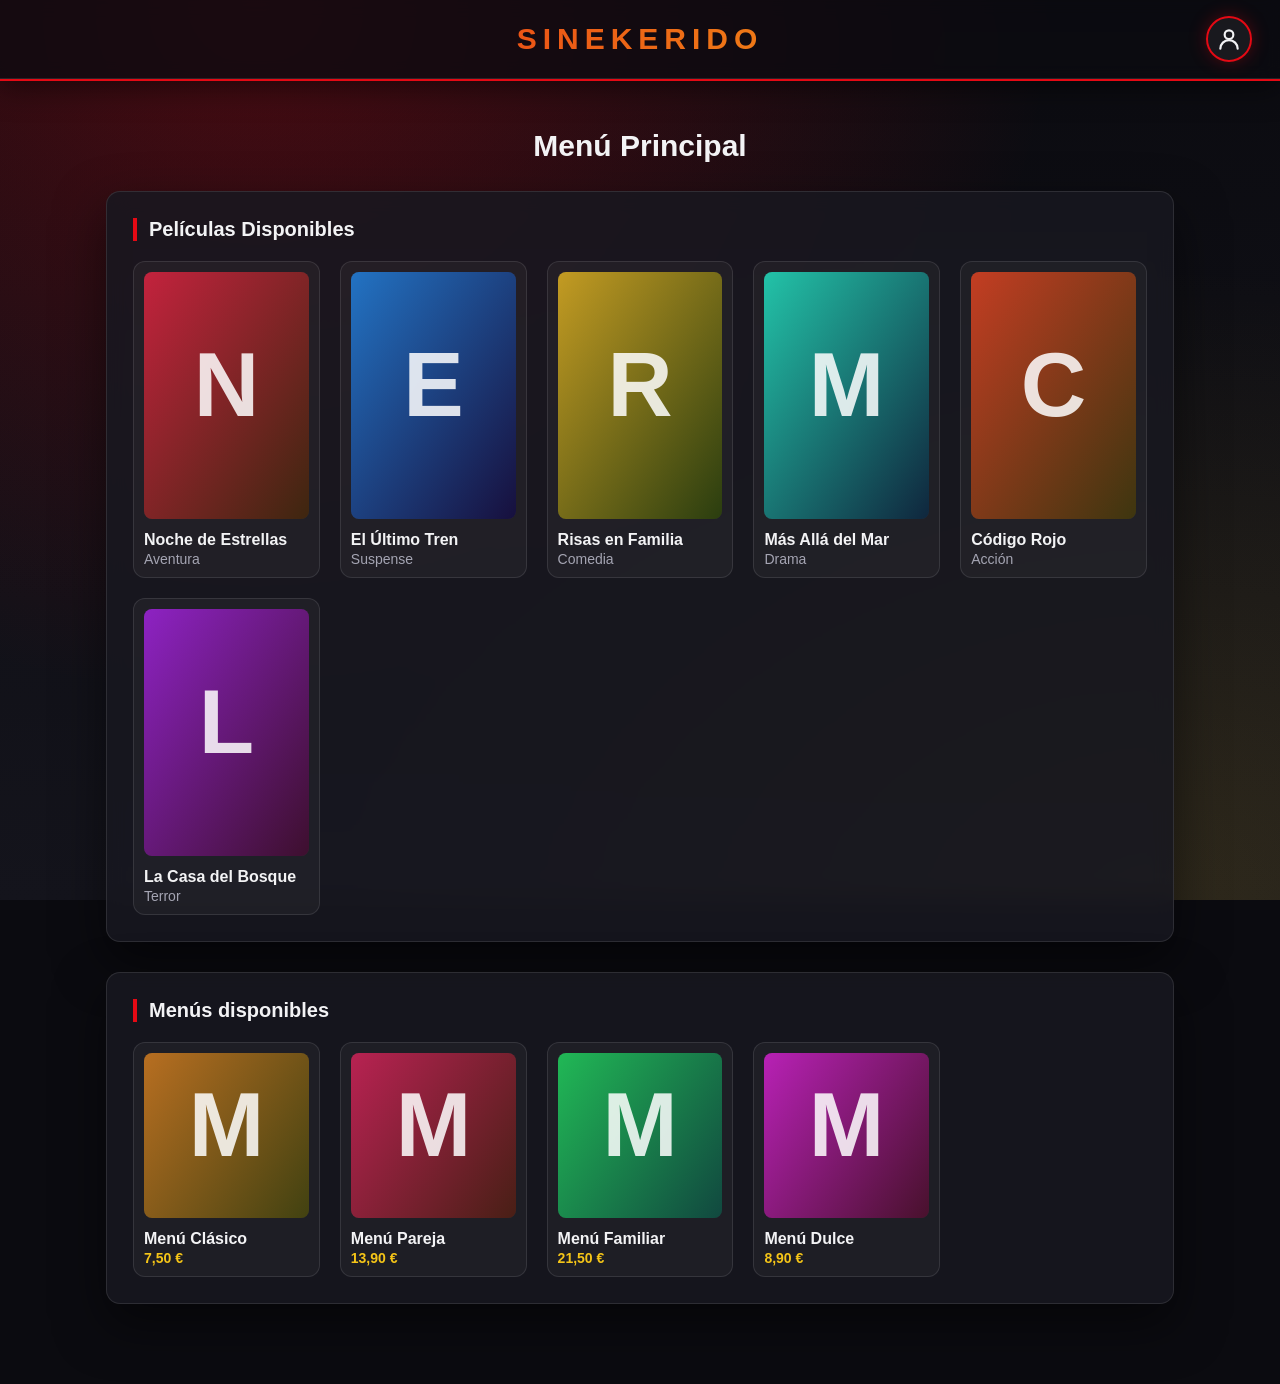
<file: src/index.html>
<!DOCTYPE html>
<html lang="es">
<head>
    <meta charset="UTF-8">
    <meta name="viewport" content="width=device-width, initial-scale=1.0">
    <title>SineKerido - Menú principal</title>
    <link rel="stylesheet" href="styles.css">
    <script src="index.js" defer></script>
</head>
<body class="login-body">

    <header class="main-header">
        <h1>SineKerido</h1>

        <!-- Icono de usuario (clicable): va al login o al perfil según haya sesión -->
        <a href="login.html" class="icono-usuario" id="enlace-usuario" title="Iniciar sesión" aria-label="Iniciar sesión">
            <svg viewBox="0 0 24 24" width="26" height="26" fill="none" stroke="currentColor" stroke-width="2" stroke-linecap="round" stroke-linejoin="round" aria-hidden="true">
                <circle cx="12" cy="8" r="4"></circle>
                <path d="M4 21c0-4.4 3.6-8 8-8s8 3.6 8 8"></path>
            </svg>
        </a>
    </header>

    <main class="menu-principal">
        <h2 class="titulo-menu">Menú Principal</h2>

        <section class="seccion" aria-labelledby="titulo-peliculas">
            <h3 id="titulo-peliculas">Películas Disponibles</h3>
            <div class="tarjetas" id="lista-peliculas"></div>
        </section>

        <section class="seccion" aria-labelledby="titulo-menus">
            <h3 id="titulo-menus">Menús disponibles</h3>
            <div class="tarjetas cuadradas" id="lista-menus"></div>
        </section>
    </main>

    <!-- Detalle de un menú -->
    <dialog id="dialogo-menu">
        <h3 id="menu-titulo"></h3>
        <p id="menu-descripcion"></p>
        <p class="menu-precio" id="menu-precio"></p>
        <div class="acciones">
            <button type="button" id="menu-cerrar">Cerrar</button>
            <button type="button" id="menu-anadir" class="rojo">Añadir al pedido</button>
        </div>
    </dialog>

    <p class="toast" id="toast" role="status" aria-live="polite"></p>

</body>
</html>
</file>
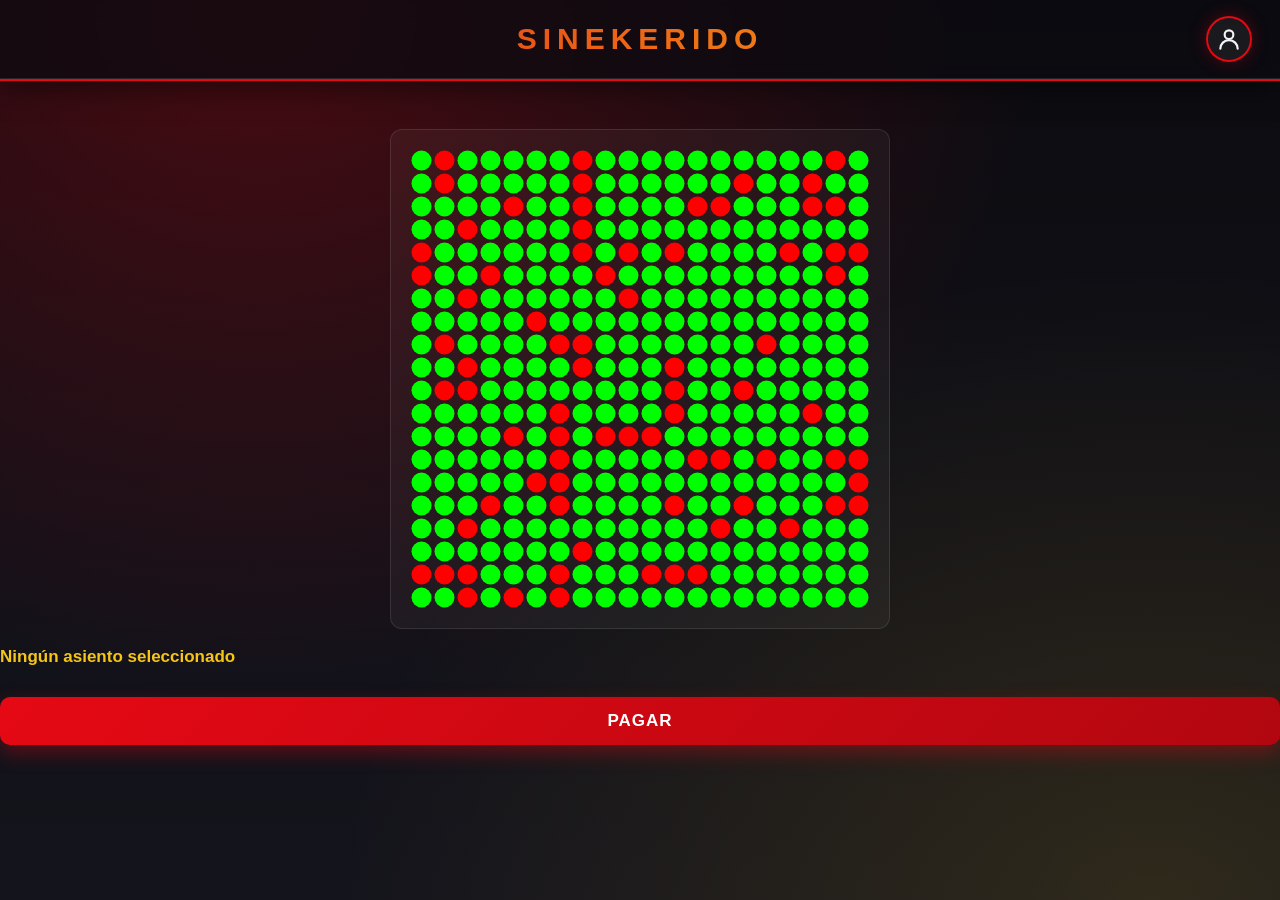
<file: src/asientos.html>
<!DOCTYPE html>
<html lang="en">
<head>
    <meta charset="UTF-8">
    <meta name="viewport" content="width=device-width, initial-scale=1.0">
    <meta name="author" content="Santiago">
    <title>Document</title>
    <link rel="stylesheet" href="styles.css">
    <script src="asientos.js" defer></script>
</head>
<body class="login-body">
    <header class="main-header">
        <h1>SineKerido</h1>

        <!-- Icono de usuario (clicable): va al login o al perfil según haya sesión -->
        <a href="login.html" class="icono-usuario" id="enlace-usuario" title="Iniciar sesión" aria-label="Iniciar sesión">
            <svg viewBox="0 0 24 24" width="26" height="26" fill="none" stroke="currentColor" stroke-width="2" stroke-linecap="round" stroke-linejoin="round" aria-hidden="true">
                <circle cx="12" cy="8" r="4"></circle>
                <path d="M4 21c0-4.4 3.6-8 8-8s8 3.6 8 8"></path>
            </svg>
        </a>
    </header>
    <canvas id="select-seats" width="500" height="500"></canvas>
    <p id="selected-seats"></p>
    <button id="payment-button" class="btn-submit">Pagar</button>
</body>
</html>
</file>
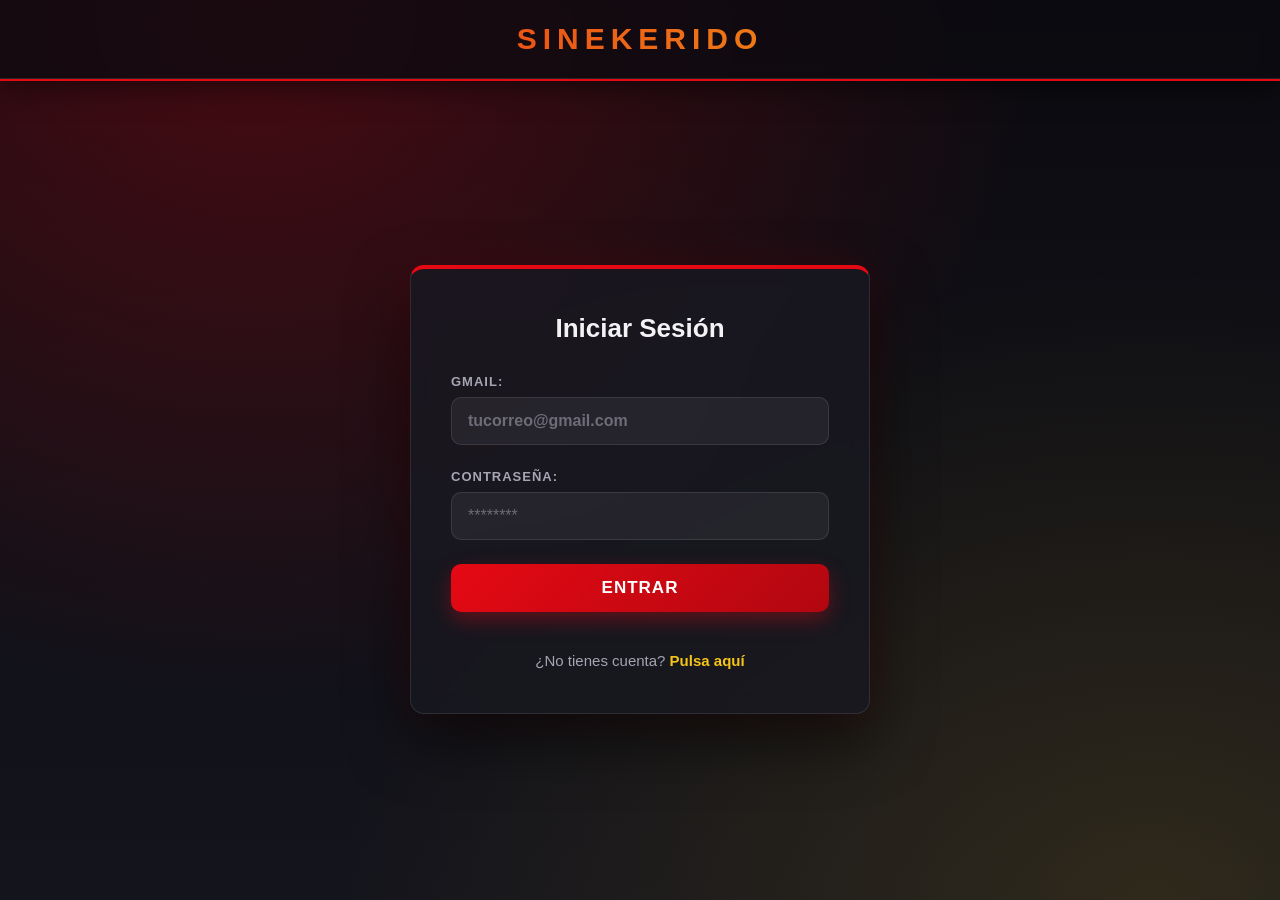
<file: src/login.html>
<!DOCTYPE html>
<html lang="es">
<head>
    <meta charset="UTF-8">
    <meta name="viewport" content="width=device-width, initial-scale=1.0">
    <title>SineKerido - Iniciar Sesión</title>
    <link rel="stylesheet" href="styles.css">
    <script src="login.js" defer></script>
</head>
<body class="login-body">

    <header class="main-header">
        <h1>SineKerido</h1>
    </header>

    <main class="login-container">

        <div class="login-box">
            <h2 id="titulo-formulario">Iniciar Sesión</h2>

            <form id="login-form" action="#" method="POST" novalidate>

                <!-- Solo visible al crear cuenta -->
                <div class="form-group" id="grupo-nombre" hidden>
                    <label for="nombre">Nombre:</label>
                    <input type="text" id="nombre" name="nombre" autocomplete="name" placeholder="Tu nombre">
                </div>

                <div class="form-group">
                    <label for="email">Gmail:</label>
                    <input type="email" id="email" name="email" required autocomplete="email" placeholder="tucorreo@gmail.com">
                </div>

                <div class="form-group">
                    <label for="password">Contraseña:</label>
                    <input type="password" id="password" name="password" required autocomplete="current-password" placeholder="********">
                </div>

                <!-- Solo visible al crear cuenta -->
                <div class="form-group" id="grupo-password2" hidden>
                    <label for="password2">Repetir contraseña:</label>
                    <input type="password" id="password2" name="password2" autocomplete="new-password" placeholder="********">
                </div>

                <p id="mensaje" class="mensaje" role="alert" aria-live="polite"></p>

                <button type="submit" class="btn-submit" id="btn-enviar">Entrar</button>
            </form>

            <div class="login-footer">
                <p><span id="texto-cambio">¿No tienes cuenta?</span> <a href="#" id="enlace-cambio">Pulsa aquí</a></p>
            </div>

        </div>
    </main>

</body>
</html>
</file>
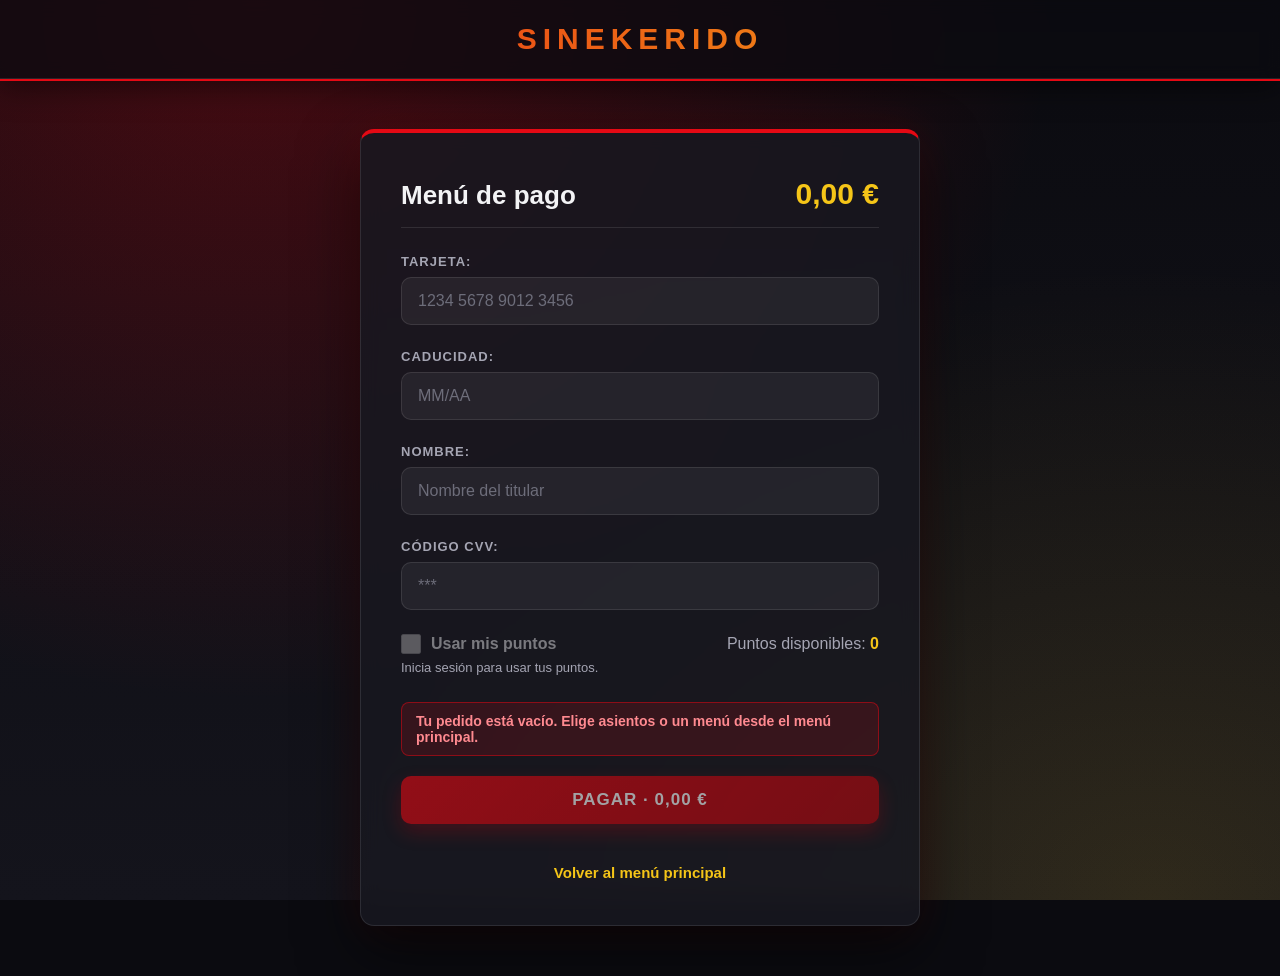
<file: src/pago.html>
<!DOCTYPE html>
<html lang="es">
<head>
    <meta charset="UTF-8">
    <meta name="viewport" content="width=device-width, initial-scale=1.0">
    <title>SineKerido - Pago</title>
    <link rel="stylesheet" href="styles.css">
    <script src="pago.js" defer></script>
</head>
<body class="login-body">

    <header class="main-header">
        <h1>SineKerido</h1>
    </header>

    <main class="login-container">
        <div class="login-box pago-box">

            <!-- Formulario de pago -->
            <section id="seccion-pago">
                <div class="pago-cabecera">
                    <h2>Menú de pago</h2>
                    <span class="precio-total" id="precio">0,00 €</span>
                </div>

                <ul class="resumen-lineas" id="resumen"></ul>

                <form id="form-pago" action="#" method="POST" novalidate autocomplete="on">

                    <div class="form-group">
                        <label for="tarjeta">Tarjeta:</label>
                        <input type="text" id="tarjeta" name="tarjeta" inputmode="numeric" autocomplete="cc-number" placeholder="1234 5678 9012 3456" maxlength="23">
                    </div>

                    <div class="form-group">
                        <label for="caducidad">Caducidad:</label>
                        <input type="text" id="caducidad" name="caducidad" inputmode="numeric" autocomplete="cc-exp" placeholder="MM/AA" maxlength="5">
                    </div>

                    <div class="form-group">
                        <label for="nombre">Nombre:</label>
                        <input type="text" id="nombre" name="nombre" autocomplete="cc-name" placeholder="Nombre del titular">
                    </div>

                    <div class="form-group">
                        <label for="cvv">Código CVV:</label>
                        <input type="password" id="cvv" name="cvv" inputmode="numeric" autocomplete="cc-csc" placeholder="***" maxlength="4">
                    </div>

                    <div class="fila-puntos">
                        <label class="check" for="usar-puntos">
                            <input type="checkbox" id="usar-puntos">
                            <span>Usar mis puntos</span>
                        </label>
                        <span class="puntos-disponibles">Puntos disponibles: <strong id="puntos">0</strong></span>
                    </div>
                    <p class="nota-puntos" id="nota-puntos"></p>

                    <p id="mensaje" class="mensaje" role="alert" aria-live="polite"></p>

                    <button type="submit" class="btn-submit" id="btn-pagar">Pagar <span id="btn-total"></span></button>
                </form>

                <div class="login-footer">
                    <p><a href="index.html">Volver al menú principal</a></p>
                </div>
            </section>

            <!-- Confirmación (se muestra tras pagar) -->
            <section id="confirmacion" class="confirmacion" hidden>
                <div class="confirmacion-icono" aria-hidden="true">&#10003;</div>
                <h2>¡Pago realizado!</h2>
                <p class="confirmacion-texto" id="confirmacion-texto"></p>
                <p class="confirmacion-ref">Referencia: <strong id="confirmacion-ref"></strong></p>
                <a href="index.html" class="btn-submit btn-enlace">Volver al menú principal</a>
            </section>

        </div>
    </main>

</body>
</html>
</file>
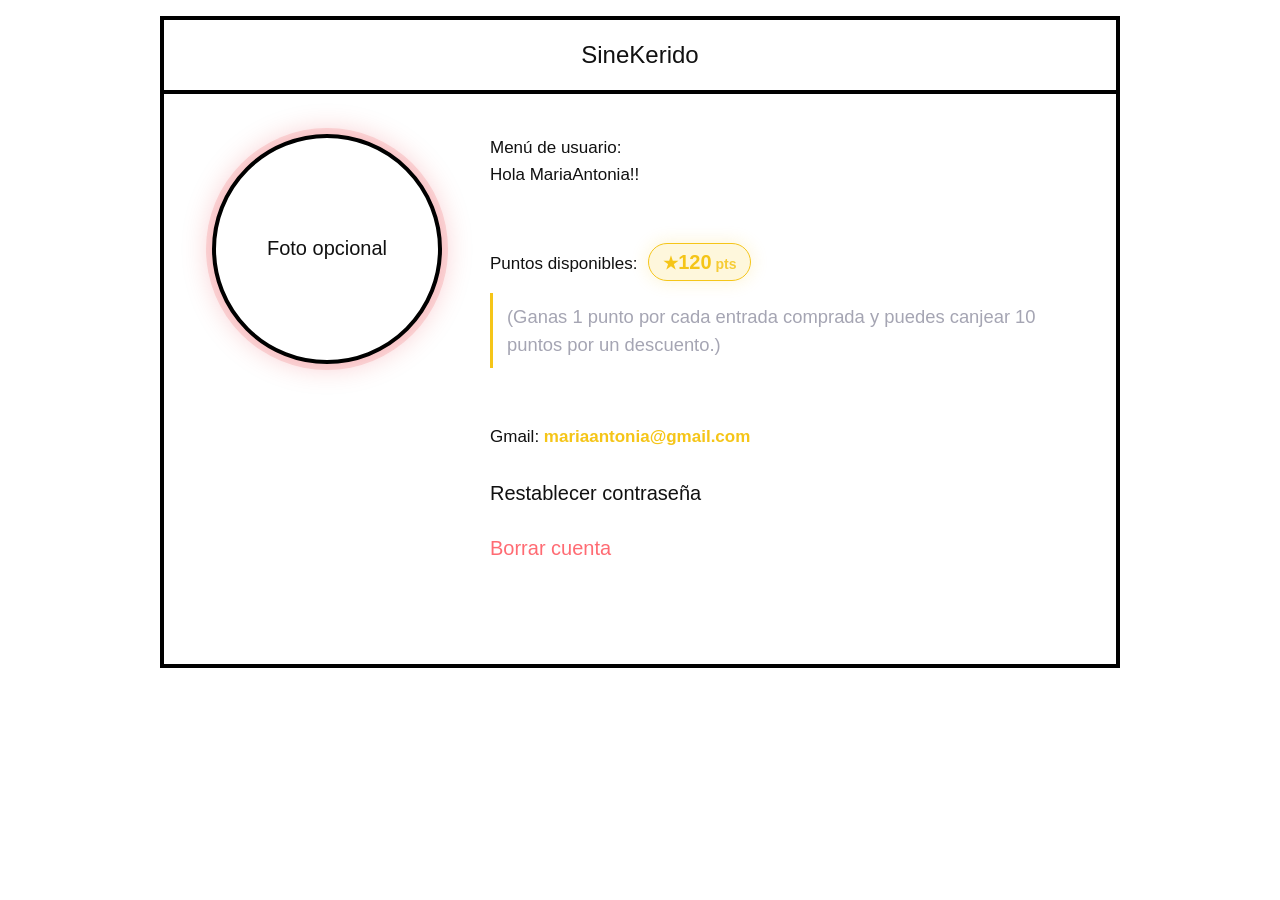
<file: src/perfilusuario.html>
<!DOCTYPE html>
<html lang="es">
<head>
  <meta charset="UTF-8">
  <meta name="viewport" content="width=device-width, initial-scale=1.0">
  <title>SineKerido - Menú de usuario</title>
  <link rel="stylesheet" href="styles.css">
  <style>
    * { box-sizing: border-box; }

    body {
      margin: 0;
      font-family: Calibri, "Segoe UI", Arial, sans-serif;
      font-size: 1.25rem;
      color: #111;
      background: #fff;
    }

    .marco {
      max-width: 960px;
      margin: 1rem auto;
      border: 4px solid #000;
    }

    header {
      border-bottom: 4px solid #000;
      text-align: center;
      padding: 1.3rem 1rem;
      font-size: 1.5rem;
    }

    main {
      display: flex;
      gap: 3rem;
      padding: 2.5rem 3rem 3rem;
      align-items: flex-start;
    }

    /* Foto opcional */
    .foto {
      flex: 0 0 230px;
      width: 230px;
      height: 230px;
      border: 4px solid #000;
      border-radius: 50%;
      display: flex;
      align-items: center;
      justify-content: center;
      text-align: center;
      cursor: pointer;
      overflow: hidden;
      background: #fff center / cover no-repeat;
      padding: 0;
      font: inherit;
      color: inherit;
    }
    .foto:hover, .foto:focus-visible { background-color: #f1f1f1; outline: none; }
    .foto.con-imagen span { display: none; }

    .datos { flex: 1; min-width: 0; }
    .datos > * { margin: 0 0 2rem; }

    .bloque small, .bloque .politica {
      display: block;
      font-size: 1.15rem;
    }

    .puntos { font-weight: bold; }

    /* Botones con aspecto de texto, como en el boceto */
    .enlace {
      background: none;
      border: none;
      padding: 0;
      font: inherit;
      color: inherit;
      cursor: pointer;
      text-align: left;
    }
    .enlace:hover, .enlace:focus-visible { text-decoration: underline; outline: none; }
    .enlace.peligro:hover { color: #b00020; }

    /* Aviso temporal */
    #aviso {
      min-height: 1.5rem;
      font-size: 1rem;
      color: #0a6b2d;
    }

    /* Ventana de confirmación */
    dialog {
      border: 3px solid #000;
      padding: 1.5rem 2rem;
      max-width: 420px;
      font-size: 1.1rem;
    }
    dialog::backdrop { background: rgba(0, 0, 0, .45); }
    dialog .acciones { display: flex; gap: 1rem; justify-content: flex-end; margin-top: 1.5rem; }
    dialog button {
      font: inherit;
      padding: .4rem 1rem;
      border: 2px solid #000;
      background: #fff;
      cursor: pointer;
    }
    dialog button.rojo { background: #b00020; color: #fff; border-color: #b00020; }

    @media (max-width: 700px) {
      main { flex-direction: column; align-items: center; padding: 1.5rem; gap: 1.5rem; }
      .datos { width: 100%; }
    }
  </style>
</head>
<body>
  <div class="marco">
    <header>SineKerido</header>

    <main>
      <button type="button" class="foto" id="foto" title="Cambiar foto" aria-label="Cambiar foto de perfil">
        <span>Foto opcional</span>
      </button>
      <input type="file" id="inputFoto" accept="image/*" hidden>

      <section class="datos">
        <div class="bloque">
          Menú de usuario:<br>
          Hola <span id="nombre">MariaAntonia</span>!!
        </div>

        <div class="bloque">
          Puntos disponibles: <span class="puntos" id="puntos">0</span>
          <span class="politica" id="politica"></span>
        </div>

        <div class="bloque">Gmail: <span id="email"></span></div>

        <div><button type="button" class="enlace" id="btnPassword">Restablecer contraseña</button></div>

        <div><button type="button" class="enlace peligro" id="btnBorrar">Borrar cuenta</button></div>

        <div id="aviso" role="status" aria-live="polite"></div>
      </section>
    </main>
  </div>

  <dialog id="dialogo">
    <p id="dialogoTexto"></p>
    <div class="acciones">
      <button type="button" id="dialogoCancelar">Cancelar</button>
      <button type="button" id="dialogoAceptar" class="rojo">Aceptar</button>
    </div>
  </dialog>

  <script src="perfilusuario.js"></script>
</body>
</html>
</file>
<file: src/styles.css>
/*
ARCHIVO DE CSS. CREAR TODO EL CSS EN ESTE ARCHIVO.
Tema: cine online (oscuro, rojo carmesí y dorado)
Páginas: login.html, perfilusuario.html, asientos.html
*/

/* ---------- Variables ---------- */
:root {
    --fondo: #0b0b10;
    --fondo-tarjeta: rgba(24, 24, 32, 0.85);
    --borde: rgba(255, 255, 255, 0.1);
    --texto: #f3f3f5;
    --texto-suave: #a5a5b3;
    --rojo: #e50914;
    --rojo-oscuro: #b20710;
    --dorado: #f5c518;
    --verde: #3ddc84;
    --radio: 14px;
}

/* ---------- Base (todas las páginas) ---------- */
* {
    margin: 0;
    padding: 0;
    box-sizing: border-box;
    font-family: "Segoe UI", "Helvetica Neue", Arial, sans-serif;
}

body,
body.login-body {
    background-color: var(--fondo);
    background-image:
        radial-gradient(ellipse at 20% 0%, rgba(229, 9, 20, 0.28), transparent 55%),
        radial-gradient(ellipse at 90% 100%, rgba(245, 197, 24, 0.12), transparent 50%),
        linear-gradient(180deg, #0b0b10 0%, #14141c 100%);
    background-attachment: fixed;
    color: var(--texto);
    display: flex;
    flex-direction: column;
    min-height: 100vh;
}

/* ---------- Cabecera ---------- */
.main-header {
    text-align: center;
    padding: 22px 0;
    background: rgba(11, 11, 16, 0.75);
    backdrop-filter: blur(8px);
    border-bottom: 1px solid var(--borde);
    box-shadow: 0 2px 0 var(--rojo), 0 8px 30px rgba(0, 0, 0, 0.5);
    margin-bottom: 50px;
}

.main-header h1 {
    font-size: 30px;
    font-weight: 800;
    letter-spacing: 6px;
    text-transform: uppercase;
    background: linear-gradient(90deg, var(--rojo), var(--dorado));
    -webkit-background-clip: text;
    background-clip: text;
    -webkit-text-fill-color: transparent;
}

/* ---------- Contenedor y tarjeta (login, perfil, asientos) ---------- */
.login-container {
    display: flex;
    justify-content: center;
    align-items: center;
    flex: 1;
    padding: 0 16px 50px;
}

.login-box {
    width: 100%;
    max-width: 460px;
    padding: 44px 40px;
    background: var(--fondo-tarjeta);
    backdrop-filter: blur(10px);
    border: 1px solid var(--borde);
    border-top: 4px solid var(--rojo);
    border-radius: var(--radio);
    box-shadow: 0 25px 60px rgba(0, 0, 0, 0.6), 0 0 40px rgba(229, 9, 20, 0.12);
    animation: aparecer 0.6s ease both;
}

.login-box h2 {
    font-size: 26px;
    font-weight: 700;
    margin-bottom: 30px;
    text-align: center;
}

/* ---------- Formulario ---------- */
.form-group {
    margin-bottom: 24px;
}

.form-group label {
    display: block;
    font-size: 13px;
    font-weight: 600;
    letter-spacing: 1px;
    text-transform: uppercase;
    color: var(--texto-suave);
    margin-bottom: 8px;
}

.form-group input {
    width: 100%;
    padding: 14px 16px;
    font-size: 16px;
    color: var(--texto);
    background: rgba(255, 255, 255, 0.06);
    border: 1px solid var(--borde);
    border-radius: 10px;
    outline: none;
    transition: border-color 0.25s, box-shadow 0.25s, background 0.25s;
}

.form-group input::placeholder {
    color: #6d6d7a;
}

.form-group input:focus {
    border-color: var(--rojo);
    background: rgba(255, 255, 255, 0.09);
    box-shadow: 0 0 0 4px rgba(229, 9, 20, 0.2);
}

/* ---------- Botón principal ---------- */
.btn-submit {
    width: 100%;
    padding: 14px;
    background: linear-gradient(135deg, var(--rojo), var(--rojo-oscuro));
    color: #fff;
    border: none;
    border-radius: 10px;
    font-size: 17px;
    font-weight: 700;
    letter-spacing: 1px;
    text-transform: uppercase;
    cursor: pointer;
    margin-bottom: 20px;
    box-shadow: 0 8px 20px rgba(229, 9, 20, 0.35);
    transition: transform 0.2s, box-shadow 0.2s, filter 0.2s;
}

.btn-submit:hover {
    transform: translateY(-2px);
    filter: brightness(1.12);
    box-shadow: 0 12px 28px rgba(229, 9, 20, 0.5);
}

.btn-submit:active {
    transform: translateY(0);
}

/* ---------- Pie ---------- */
.login-footer {
    margin-top: 20px;
    font-size: 15px;
    text-align: center;
    color: var(--texto-suave);
}

.login-footer a {
    color: var(--dorado);
    text-decoration: none;
    font-weight: 700;
    border-bottom: 1px solid transparent;
    transition: color 0.2s, border-color 0.2s;
}

.login-footer a:hover {
    color: #fff;
    border-color: var(--dorado);
}

/* =====================================================
   PERFIL DE USUARIO
   ===================================================== */
.perfil-box {
    max-width: 860px;
}

.perfil-box h2 {
    text-align: left;
    margin-bottom: 28px;
}

.perfil-layout {
    display: flex;
    align-items: center;
    gap: 48px;
}

/* Foto opcional (círculo clicable) */
.foto {
    flex: 0 0 200px;
    width: 200px;
    height: 200px;
    display: flex;
    align-items: center;
    justify-content: center;
    text-align: center;
    padding: 12px;
    border: 3px solid var(--rojo);
    border-radius: 50%;
    background-color: rgba(255, 255, 255, 0.06);
    background-size: cover;
    background-position: center;
    background-repeat: no-repeat;
    color: var(--texto-suave);
    font-size: 15px;
    cursor: pointer;
    overflow: hidden;
    box-shadow: 0 0 30px rgba(229, 9, 20, 0.25);
    transition: transform 0.25s, border-color 0.25s, box-shadow 0.25s;
}

.foto:hover,
.foto:focus-visible {
    outline: none;
    transform: scale(1.04);
    border-color: var(--dorado);
    box-shadow: 0 0 36px rgba(245, 197, 24, 0.35);
}

.foto.con-imagen span {
    display: none;
}

.datos {
    flex: 1;
    min-width: 0;
}

.datos > * {
    margin-bottom: 24px;
}

.datos > *:last-child {
    margin-bottom: 0;
}

.bloque {
    font-size: 17px;
    line-height: 1.6;
}

.bloque .saludo {
    display: block;
    font-size: 24px;
    font-weight: 700;
}

.bloque .etiqueta {
    display: block;
    font-size: 13px;
    font-weight: 600;
    letter-spacing: 1px;
    text-transform: uppercase;
    color: var(--texto-suave);
    margin-bottom: 4px;
}

.puntos {
    display: inline-block;
    padding: 2px 14px;
    margin-left: 6px;
    border-radius: 999px;
    background: rgba(245, 197, 24, 0.15);
    border: 1px solid var(--dorado);
    color: var(--dorado);
    font-weight: 800;
}

.bloque .politica {
    display: block;
    margin-top: 6px;
    font-size: 14px;
    color: var(--texto-suave);
}

#email {
    color: var(--dorado);
    font-weight: 600;
}

/* Botones secundarios de la cuenta */
.acciones-perfil {
    display: flex;
    flex-wrap: wrap;
    gap: 14px;
}

.enlace {
    padding: 11px 20px;
    font-size: 15px;
    font-weight: 600;
    color: var(--texto);
    background: rgba(255, 255, 255, 0.06);
    border: 1px solid var(--borde);
    border-radius: 10px;
    cursor: pointer;
    transition: background 0.2s, border-color 0.2s, color 0.2s, transform 0.2s;
}

.enlace:hover,
.enlace:focus-visible {
    outline: none;
    transform: translateY(-2px);
    background: rgba(255, 255, 255, 0.12);
    border-color: var(--dorado);
    color: var(--dorado);
}

.enlace.peligro {
    color: #ff6b73;
    border-color: rgba(229, 9, 20, 0.5);
}

.enlace.peligro:hover,
.enlace.peligro:focus-visible {
    background: var(--rojo);
    border-color: var(--rojo);
    color: #fff;
}

/* Aviso temporal (el JS le pone color verde oscuro o rojo, por eso lleva fondo claro) */
#aviso {
    min-height: 0;
    font-size: 14px;
    font-weight: 600;
}

#aviso:not(:empty) {
    padding: 10px 14px;
    border-radius: 8px;
    background: #eaf7ee;
    animation: aparecer 0.3s ease both;
}

/* Ventana de confirmación */
dialog {
    margin: auto;
    width: calc(100% - 32px);
    max-width: 440px;
    padding: 28px 30px;
    background: #17171f;
    color: var(--texto);
    border: 1px solid var(--borde);
    border-top: 4px solid var(--rojo);
    border-radius: var(--radio);
    box-shadow: 0 25px 60px rgba(0, 0, 0, 0.7);
    font-size: 17px;
    line-height: 1.5;
}

dialog::backdrop {
    background: rgba(0, 0, 0, 0.65);
    backdrop-filter: blur(3px);
}

dialog .acciones {
    display: flex;
    justify-content: flex-end;
    gap: 12px;
    margin-top: 24px;
}

dialog button {
    padding: 10px 20px;
    font-size: 15px;
    font-weight: 600;
    color: var(--texto);
    background: rgba(255, 255, 255, 0.08);
    border: 1px solid var(--borde);
    border-radius: 10px;
    cursor: pointer;
    transition: filter 0.2s, transform 0.2s;
}

dialog button:hover {
    filter: brightness(1.25);
    transform: translateY(-1px);
}

dialog button.rojo {
    background: linear-gradient(135deg, var(--rojo), var(--rojo-oscuro));
    border-color: var(--rojo);
    color: #fff;
}

/* =====================================================
   SELECCIÓN DE ASIENTOS
   ===================================================== */
.asientos-box {
    max-width: 580px;
    text-align: center;
}

.asientos-box h2 {
    margin-bottom: 24px;
}

/* Pantalla del cine */
.pantalla {
    width: 80%;
    height: 10px;
    margin: 0 auto 8px;
    border-radius: 50% / 100% 100% 0 0;
    background: linear-gradient(180deg, #fff, rgba(255, 255, 255, 0.15));
    box-shadow: 0 10px 40px rgba(245, 197, 24, 0.45);
}

.pantalla-texto {
    display: block;
    margin-bottom: 20px;
    font-size: 12px;
    letter-spacing: 6px;
    text-transform: uppercase;
    color: var(--texto-suave);
}

/* El canvas NO se escala con CSS (rompería los clics en los asientos).
   Si la pantalla es estrecha, el contenedor hace scroll horizontal. */
.canvas-wrap {
    overflow-x: auto;
    padding-bottom: 6px;
}

#select-seats {
    display: block;
    margin: 0 auto;
    cursor: pointer;
    background: rgba(255, 255, 255, 0.04);
    border-radius: 12px;
    box-shadow: inset 0 0 0 1px var(--borde);
}

/* Leyenda */
.leyenda {
    display: flex;
    justify-content: center;
    flex-wrap: wrap;
    gap: 22px;
    margin: 22px 0 6px;
    font-size: 14px;
    color: var(--texto-suave);
}

.leyenda span {
    display: inline-flex;
    align-items: center;
    gap: 8px;
}

.leyenda i {
    display: inline-block;
    width: 14px;
    height: 14px;
    border-radius: 50%;
}

.leyenda .libre       { background: #3ddc84; }
.leyenda .seleccionada { background: #f5c518; }
.leyenda .ocupada     { background: #e50914; }

/* Resumen de asientos elegidos */
#selected-seats {
    min-height: 28px;
    margin: 18px 0 22px;
    font-size: 17px;
    font-weight: 600;
    color: var(--dorado);
}

#payment-button {
    margin-bottom: 0;
}

/* =====================================================
   PERFIL DE USUARIO - REGLAS EXTRA
   ===================================================== */

/* Título con barra de acento */
.perfil-box h2 {
    position: relative;
    padding-bottom: 14px;
}

.perfil-box h2::after {
    content: "";
    position: absolute;
    left: 0;
    bottom: 0;
    width: 64px;
    height: 3px;
    border-radius: 3px;
    background: linear-gradient(90deg, var(--rojo), var(--dorado));
}

/* Avatar: anillo exterior y texto "Cambiar foto" al pasar el ratón */
.foto {
    position: relative;
    box-shadow:
        0 0 0 6px rgba(229, 9, 20, 0.12),
        0 0 30px rgba(229, 9, 20, 0.25);
}

.foto:hover,
.foto:focus-visible {
    box-shadow:
        0 0 0 6px rgba(245, 197, 24, 0.15),
        0 0 36px rgba(245, 197, 24, 0.35);
}

.foto.con-imagen::after {
    content: "Cambiar foto";
    position: absolute;
    inset: 0;
    display: flex;
    align-items: flex-end;
    justify-content: center;
    padding-bottom: 26px;
    font-size: 14px;
    font-weight: 700;
    letter-spacing: 1px;
    text-transform: uppercase;
    color: #fff;
    background: linear-gradient(180deg, transparent 45%, rgba(0, 0, 0, 0.75));
    opacity: 0;
    transition: opacity 0.25s;
}

.foto.con-imagen:hover::after,
.foto.con-imagen:focus-visible::after {
    opacity: 1;
}

/* Bloques de información separados por líneas finas */
.bloque + .bloque {
    padding-top: 22px;
    border-top: 1px solid var(--borde);
}

.bloque .saludo {
    background: linear-gradient(90deg, #fff, var(--dorado));
    -webkit-background-clip: text;
    background-clip: text;
    -webkit-text-fill-color: transparent;
}

/* Puntos: insignia con estrella y "pts" */
.puntos {
    font-size: 20px;
    box-shadow: 0 0 18px rgba(245, 197, 24, 0.2);
}

.puntos::before {
    content: "\2605 ";
    font-size: 0.85em;
}

.puntos::after {
    content: " pts";
    font-size: 0.7em;
    font-weight: 600;
    opacity: 0.85;
}

/* Política de puntos como nota destacada */
.bloque .politica {
    margin-top: 12px;
    padding: 10px 14px;
    border-left: 3px solid var(--dorado);
    border-radius: 0 8px 8px 0;
    background: rgba(255, 255, 255, 0.04);
    line-height: 1.5;
}

/* Correo: que no desborde la tarjeta si es muy largo */
#email {
    display: inline-block;
    max-width: 100%;
    overflow-wrap: anywhere;
}

/* Botones: foco visible y "Borrar cuenta" separado a la derecha */
.enlace:focus-visible {
    box-shadow: 0 0 0 4px rgba(245, 197, 24, 0.3);
}

.enlace.peligro:focus-visible {
    box-shadow: 0 0 0 4px rgba(229, 9, 20, 0.35);
}

.enlace:active {
    transform: translateY(0);
}

.enlace.peligro {
    margin-left: auto;
}

/* Aparición escalonada de los bloques de datos */
.datos > * {
    animation: aparecer 0.5s ease both;
}

.datos > *:nth-child(1) { animation-delay: 0.10s; }
.datos > *:nth-child(2) { animation-delay: 0.20s; }
.datos > *:nth-child(3) { animation-delay: 0.30s; }
.datos > *:nth-child(4) { animation-delay: 0.40s; }

/* Ventana de confirmación: animación de entrada y foco */
dialog[open] {
    animation: aparecer 0.25s ease both;
}

dialog button:focus-visible {
    outline: none;
    box-shadow: 0 0 0 4px rgba(245, 197, 24, 0.3);
}

dialog button.rojo:hover {
    box-shadow: 0 8px 20px rgba(229, 9, 20, 0.45);
}

/* Móvil: perfil centrado y botones a ancho completo */
@media (max-width: 700px) {
    .perfil-box h2::after {
        left: 50%;
        transform: translateX(-50%);
    }
    .bloque {
        text-align: center;
    }
    .bloque .politica {
        text-align: left;
    }
    .acciones-perfil {
        justify-content: center;
    }
    .enlace.peligro {
        margin-left: 0;
    }
}

@media (max-width: 520px) {
    .foto {
        flex-basis: 160px;
        width: 160px;
        height: 160px;
    }
    .acciones-perfil {
        flex-direction: column;
    }
    .enlace {
        width: 100%;
    }
    dialog {
        padding: 22px 20px;
    }
    dialog .acciones {
        flex-direction: column-reverse;
    }
    dialog button {
        width: 100%;
    }
}

/* Respeta a quien prefiere menos animaciones */
@media (prefers-reduced-motion: reduce) {
    *, *::before, *::after {
        animation: none !important;
        transition: none !important;
    }
}

/* =====================================================
   MENÚ PRINCIPAL (index.html)
   ===================================================== */
.main-header {
    position: relative;
}

/* Icono de usuario (esquina superior derecha) */
.icono-usuario {
    position: absolute;
    top: 50%;
    right: 28px;
    transform: translateY(-50%);
    width: 46px;
    height: 46px;
    display: grid;
    place-items: center;
    border: 2px solid var(--rojo);
    border-radius: 50%;
    color: var(--texto);
    background-color: rgba(255, 255, 255, 0.06);
    background-size: cover;
    background-position: center;
    box-shadow: 0 0 18px rgba(229, 9, 20, 0.3);
    transition: border-color 0.2s, color 0.2s, box-shadow 0.2s, transform 0.2s;
}

.icono-usuario:hover,
.icono-usuario:focus-visible {
    outline: none;
    border-color: var(--dorado);
    color: var(--dorado);
    box-shadow: 0 0 22px rgba(245, 197, 24, 0.45);
    transform: translateY(-50%) scale(1.08);
}

.icono-usuario.con-foto svg {
    display: none;
}

.menu-principal {
    flex: 1;
    width: 100%;
    max-width: 1100px;
    margin: 0 auto;
    padding: 0 16px 50px;
}

.titulo-menu {
    margin-bottom: 28px;
    font-size: 30px;
    font-weight: 700;
    text-align: center;
}

.seccion {
    margin-bottom: 30px;
    padding: 26px;
    background: var(--fondo-tarjeta);
    backdrop-filter: blur(10px);
    border: 1px solid var(--borde);
    border-radius: var(--radio);
    box-shadow: 0 20px 50px rgba(0, 0, 0, 0.5);
    animation: aparecer 0.6s ease both;
}

.seccion h3 {
    margin-bottom: 20px;
    padding-left: 12px;
    border-left: 4px solid var(--rojo);
    font-size: 20px;
    font-weight: 700;
}

.tarjetas {
    display: grid;
    grid-template-columns: repeat(auto-fill, minmax(160px, 1fr));
    gap: 20px;
}

/* Tarjeta clicable: sirve para <a> (película) y <button> (menú) */
.tarjeta {
    display: block;
    padding: 10px;
    font: inherit;
    text-align: left;
    color: var(--texto);
    text-decoration: none;
    background: rgba(255, 255, 255, 0.04);
    border: 1px solid var(--borde);
    border-radius: 12px;
    cursor: pointer;
    transition: transform 0.25s, border-color 0.25s, box-shadow 0.25s, background 0.25s;
}

.tarjeta:hover,
.tarjeta:focus-visible {
    outline: none;
    transform: translateY(-6px);
    background: rgba(255, 255, 255, 0.08);
    border-color: var(--rojo);
    box-shadow: 0 14px 30px rgba(229, 9, 20, 0.3);
}

.tarjeta-img {
    aspect-ratio: 2 / 3;
    overflow: hidden;
    border-radius: 8px;
    background: rgba(255, 255, 255, 0.06);
}

.tarjetas.cuadradas .tarjeta-img {
    aspect-ratio: 1 / 1;
}

.tarjeta-img img {
    display: block;
    width: 100%;
    height: 100%;
    object-fit: cover;
    transition: transform 0.4s;
}

.tarjeta:hover .tarjeta-img img,
.tarjeta:focus-visible .tarjeta-img img {
    transform: scale(1.06);
}

.tarjeta-titulo {
    display: block;
    margin-top: 12px;
    font-size: 16px;
    font-weight: 700;
}

.tarjeta-sub {
    display: block;
    margin-top: 2px;
    font-size: 14px;
    color: var(--texto-suave);
}

.tarjetas.cuadradas .tarjeta-sub {
    color: var(--dorado);
    font-weight: 700;
}

/* Detalle de menú (usa el estilo base de <dialog>) */
dialog h3 {
    margin-bottom: 10px;
    font-size: 22px;
}

dialog .menu-precio {
    margin-top: 12px;
    font-size: 22px;
    font-weight: 800;
    color: var(--dorado);
}

/* Aviso flotante */
.toast {
    position: fixed;
    left: 50%;
    bottom: 28px;
    transform: translate(-50%, 20px);
    padding: 12px 22px;
    font-size: 15px;
    font-weight: 600;
    color: var(--texto);
    background: #17171f;
    border: 1px solid var(--dorado);
    border-radius: 999px;
    box-shadow: 0 10px 30px rgba(0, 0, 0, 0.6);
    opacity: 0;
    pointer-events: none;
    transition: opacity 0.3s, transform 0.3s;
}

.toast.visible {
    opacity: 1;
    transform: translate(-50%, 0);
}

@media (max-width: 520px) {
    .icono-usuario {
        right: 14px;
        width: 40px;
        height: 40px;
    }
    .titulo-menu { font-size: 24px; }
    .seccion { padding: 18px; }
    .tarjetas {
        grid-template-columns: repeat(auto-fill, minmax(130px, 1fr));
        gap: 14px;
    }
}

/* =====================================================
   PAGO (pago.html)
   ===================================================== */
.pago-box {
    max-width: 560px;
}

.pago-cabecera {
    display: flex;
    justify-content: space-between;
    align-items: baseline;
    gap: 16px;
    margin-bottom: 20px;
    padding-bottom: 16px;
    border-bottom: 1px solid var(--borde);
}

.pago-cabecera h2 {
    margin: 0;
    text-align: left;
}

.precio-total {
    font-size: 30px;
    font-weight: 800;
    color: var(--dorado);
    white-space: nowrap;
}

/* Resumen del pedido */
.resumen-lineas {
    margin-bottom: 26px;
    list-style: none;
}

.resumen-lineas li {
    display: flex;
    justify-content: space-between;
    gap: 16px;
    padding: 8px 0;
    font-size: 15px;
    color: var(--texto-suave);
    border-bottom: 1px dashed var(--borde);
}

.resumen-lineas li small {
    display: block;
    margin-top: 2px;
    font-size: 12px;
    color: #7d7d8c;
}

.resumen-lineas li span:last-child {
    color: var(--texto);
    font-weight: 600;
    white-space: nowrap;
}

.resumen-lineas li.descuento span {
    color: var(--verde);
}

/* Usar puntos */
.fila-puntos {
    display: flex;
    justify-content: space-between;
    align-items: center;
    flex-wrap: wrap;
    gap: 10px;
    margin-bottom: 6px;
    font-size: 16px;
}

.check {
    display: inline-flex;
    align-items: center;
    gap: 10px;
    cursor: pointer;
    font-weight: 600;
}

.check input {
    width: 20px;
    height: 20px;
    accent-color: var(--rojo);
    cursor: pointer;
}

.check input:disabled,
.check input:disabled + span {
    opacity: 0.45;
    cursor: not-allowed;
}

.puntos-disponibles {
    color: var(--texto-suave);
}

.puntos-disponibles strong {
    color: var(--dorado);
}

.nota-puntos {
    min-height: 20px;
    margin-bottom: 22px;
    font-size: 13px;
    color: var(--texto-suave);
}

/* Confirmación de pago */
.confirmacion {
    text-align: center;
}

.confirmacion[hidden],
#seccion-pago[hidden] {
    display: none;
}

.confirmacion-icono {
    display: grid;
    place-items: center;
    width: 76px;
    height: 76px;
    margin: 0 auto 20px;
    font-size: 38px;
    font-weight: 800;
    color: var(--verde);
    border: 3px solid var(--verde);
    border-radius: 50%;
    background: rgba(61, 220, 132, 0.1);
    box-shadow: 0 0 30px rgba(61, 220, 132, 0.3);
}

.confirmacion h2 {
    margin-bottom: 14px;
}

.confirmacion-texto {
    margin-bottom: 8px;
    font-size: 17px;
    line-height: 1.5;
}

.confirmacion-ref {
    margin-bottom: 28px;
    font-size: 14px;
    color: var(--texto-suave);
}

.confirmacion-ref strong {
    color: var(--dorado);
    letter-spacing: 1px;
}

.btn-enlace {
    display: block;
    margin-bottom: 0;
    text-align: center;
    text-decoration: none;
}

@media (max-width: 520px) {
    .pago-cabecera {
        flex-direction: column;
        align-items: flex-start;
        gap: 6px;
    }
}

/* ---------- Mensajes del formulario (login / registro) ---------- */
.mensaje:not(:empty) {
    margin-bottom: 20px;
    padding: 10px 14px;
    border-radius: 8px;
    font-size: 14px;
    font-weight: 600;
    background: rgba(229, 9, 20, 0.15);
    border: 1px solid rgba(229, 9, 20, 0.5);
    color: #ff8a90;
    animation: aparecer 0.3s ease both;
}

.mensaje.ok:not(:empty) {
    background: rgba(61, 220, 132, 0.12);
    border-color: rgba(61, 220, 132, 0.5);
    color: var(--verde);
}

.btn-submit:disabled {
    opacity: 0.6;
    cursor: wait;
    transform: none;
}

/* ---------- Animación ---------- */
@keyframes aparecer {
    from { opacity: 0; transform: translateY(20px); }
    to   { opacity: 1; transform: translateY(0); }
}

/* ---------- Móvil ---------- */
@media (max-width: 700px) {
    .perfil-layout {
        flex-direction: column;
        gap: 28px;
    }
    .perfil-box h2 {
        text-align: center;
    }
    .datos {
        width: 100%;
    }
}

@media (max-width: 520px) {
    .main-header h1 { font-size: 22px; letter-spacing: 4px; }
    .login-box { padding: 32px 22px; }
}
</file>
